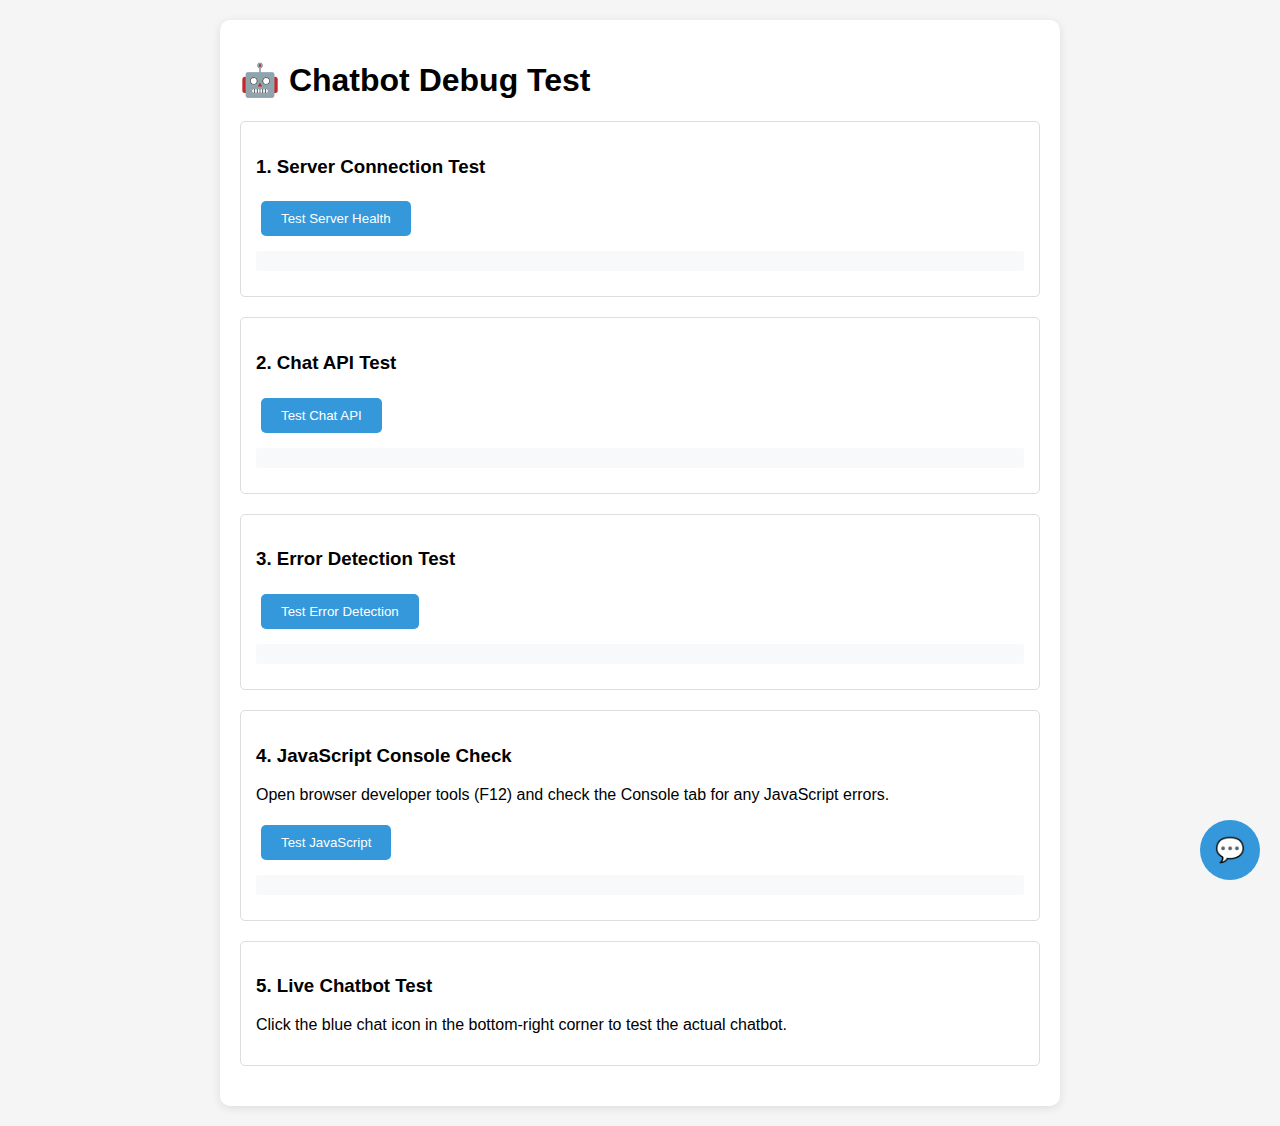
<file: 3d start up app/debug_chatbot.html>
<!DOCTYPE html>
<html lang="en">
<head>
    <meta charset="UTF-8">
    <meta name="viewport" content="width=device-width, initial-scale=1.0">
    <title>Chatbot Debug Test</title>
    <style>
        body {
            font-family: Arial, sans-serif;
            margin: 20px;
            background: #f5f5f5;
        }
        .debug-container {
            max-width: 800px;
            margin: 0 auto;
            background: white;
            padding: 20px;
            border-radius: 10px;
            box-shadow: 0 2px 10px rgba(0,0,0,0.1);
        }
        .test-section {
            margin: 20px 0;
            padding: 15px;
            border: 1px solid #ddd;
            border-radius: 5px;
        }
        .test-button {
            background: #3498db;
            color: white;
            padding: 10px 20px;
            border: none;
            border-radius: 5px;
            cursor: pointer;
            margin: 5px;
        }
        .test-button:hover {
            background: #2980b9;
        }
        .result {
            margin: 10px 0;
            padding: 10px;
            background: #f8f9fa;
            border-radius: 3px;
            font-family: monospace;
        }
        .error {
            background: #ffebee;
            color: #c62828;
        }
        .success {
            background: #e8f5e8;
            color: #2e7d32;
        }
        .chatbot-test {
            position: fixed;
            bottom: 20px;
            right: 20px;
            width: 60px;
            height: 60px;
            background: #3498db;
            border-radius: 50%;
            display: flex;
            align-items: center;
            justify-content: center;
            cursor: pointer;
            color: white;
            font-size: 1.5rem;
            z-index: 1000;
        }
        .chatbot-window-test {
            position: fixed;
            bottom: 90px;
            right: 20px;
            width: 350px;
            height: 400px;
            background: white;
            border-radius: 10px;
            box-shadow: 0 10px 30px rgba(0,0,0,0.2);
            display: none;
            flex-direction: column;
            z-index: 1001;
        }
        .chatbot-window-test.active {
            display: flex;
        }
        .chatbot-header-test {
            background: #3498db;
            color: white;
            padding: 15px;
            border-radius: 10px 10px 0 0;
        }
        .chatbot-messages-test {
            flex: 1;
            padding: 15px;
            overflow-y: auto;
            background: #f8f9fa;
        }
        .chatbot-input-test {
            padding: 15px;
            display: flex;
            gap: 10px;
        }
        .chatbot-input-test input {
            flex: 1;
            padding: 10px;
            border: 1px solid #ddd;
            border-radius: 5px;
        }
        .chatbot-input-test button {
            background: #3498db;
            color: white;
            border: none;
            padding: 10px 15px;
            border-radius: 5px;
            cursor: pointer;
        }
        .message-test {
            margin: 10px 0;
            padding: 10px;
            border-radius: 10px;
            max-width: 80%;
        }
        .bot-message-test {
            background: #e3f2fd;
            align-self: flex-start;
        }
        .user-message-test {
            background: #3498db;
            color: white;
            align-self: flex-end;
            margin-left: auto;
        }
    </style>
</head>
<body>
    <div class="debug-container">
        <h1>🤖 Chatbot Debug Test</h1>
        
        <div class="test-section">
            <h3>1. Server Connection Test</h3>
            <button class="test-button" onclick="testServerConnection()">Test Server Health</button>
            <div id="server-result" class="result"></div>
        </div>
        
        <div class="test-section">
            <h3>2. Chat API Test</h3>
            <button class="test-button" onclick="testChatAPI()">Test Chat API</button>
            <div id="chat-result" class="result"></div>
        </div>
        
        <div class="test-section">
            <h3>3. Error Detection Test</h3>
            <button class="test-button" onclick="testErrorDetection()">Test Error Detection</button>
            <div id="error-result" class="result"></div>
        </div>
        
        <div class="test-section">
            <h3>4. JavaScript Console Check</h3>
            <p>Open browser developer tools (F12) and check the Console tab for any JavaScript errors.</p>
            <button class="test-button" onclick="testJavaScript()">Test JavaScript</button>
            <div id="js-result" class="result"></div>
        </div>
        
        <div class="test-section">
            <h3>5. Live Chatbot Test</h3>
            <p>Click the blue chat icon in the bottom-right corner to test the actual chatbot.</p>
        </div>
    </div>
    
    <!-- Test Chatbot -->
    <div class="chatbot-test" onclick="toggleTestChatbot()">💬</div>
    <div id="test-chatbot-window" class="chatbot-window-test">
        <div class="chatbot-header-test">
            <h3>Test Chatbot</h3>
        </div>
        <div id="test-messages" class="chatbot-messages-test">
            <div class="message-test bot-message-test">
                Hello! I'm a test chatbot. Try asking me about Python errors!
            </div>
        </div>
        <div class="chatbot-input-test">
            <input type="text" id="test-input" placeholder="Type a message...">
            <button onclick="sendTestMessage()">Send</button>
        </div>
    </div>

    <script>
        // Test functions
        async function testServerConnection() {
            const resultDiv = document.getElementById('server-result');
            resultDiv.innerHTML = 'Testing server connection...';
            
            try {
                const response = await fetch('http://localhost:5000/api/health');
                const data = await response.json();
                
                if (response.ok) {
                    resultDiv.innerHTML = `✅ Server is running! Status: ${data.status}`;
                    resultDiv.className = 'result success';
                } else {
                    resultDiv.innerHTML = `❌ Server error: ${response.status}`;
                    resultDiv.className = 'result error';
                }
            } catch (error) {
                resultDiv.innerHTML = `❌ Connection failed: ${error.message}`;
                resultDiv.className = 'result error';
            }
        }
        
        async function testChatAPI() {
            const resultDiv = document.getElementById('chat-result');
            resultDiv.innerHTML = 'Testing chat API...';
            
            try {
                const response = await fetch('http://localhost:5000/api/chat', {
                    method: 'POST',
                    headers: {
                        'Content-Type': 'application/json',
                    },
                    body: JSON.stringify({ message: 'Hello, test message' })
                });
                
                const data = await response.json();
                
                if (response.ok && data.success) {
                    resultDiv.innerHTML = `✅ Chat API working! Response: ${data.response.message.substring(0, 100)}...`;
                    resultDiv.className = 'result success';
                } else {
                    resultDiv.innerHTML = `❌ Chat API error: ${data.error || 'Unknown error'}`;
                    resultDiv.className = 'result error';
                }
            } catch (error) {
                resultDiv.innerHTML = `❌ Chat API failed: ${error.message}`;
                resultDiv.className = 'result error';
            }
        }
        
        async function testErrorDetection() {
            const resultDiv = document.getElementById('error-result');
            resultDiv.innerHTML = 'Testing error detection...';
            
            try {
                const response = await fetch('http://localhost:5000/api/chat', {
                    method: 'POST',
                    headers: {
                        'Content-Type': 'application/json',
                    },
                    body: JSON.stringify({ message: 'SyntaxError: invalid syntax' })
                });
                
                const data = await response.json();
                
                if (response.ok && data.success) {
                    const isErrorHelp = data.response.type === 'error_help';
                    if (isErrorHelp) {
                        resultDiv.innerHTML = `✅ Error detection working! Detected as: ${data.response.type}`;
                        resultDiv.className = 'result success';
                    } else {
                        resultDiv.innerHTML = `⚠️ Error detection not triggered. Response type: ${data.response.type}`;
                        resultDiv.className = 'result';
                    }
                } else {
                    resultDiv.innerHTML = `❌ Error detection test failed: ${data.error || 'Unknown error'}`;
                    resultDiv.className = 'result error';
                }
            } catch (error) {
                resultDiv.innerHTML = `❌ Error detection test failed: ${error.message}`;
                resultDiv.className = 'result error';
            }
        }
        
        function testJavaScript() {
            const resultDiv = document.getElementById('js-result');
            
            try {
                // Test if main functions exist
                const tests = [
                    { name: 'fetch', exists: typeof fetch !== 'undefined' },
                    { name: 'addEventListener', exists: typeof document.addEventListener !== 'undefined' },
                    { name: 'getElementById', exists: typeof document.getElementById !== 'undefined' },
                    { name: 'JSON', exists: typeof JSON !== 'undefined' }
                ];
                
                const results = tests.map(test => 
                    `${test.exists ? '✅' : '❌'} ${test.name}: ${test.exists ? 'Available' : 'Missing'}`
                ).join('<br>');
                
                resultDiv.innerHTML = results;
                resultDiv.className = 'result success';
                
                console.log('JavaScript test completed successfully');
            } catch (error) {
                resultDiv.innerHTML = `❌ JavaScript error: ${error.message}`;
                resultDiv.className = 'result error';
                console.error('JavaScript test failed:', error);
            }
        }
        
        // Test chatbot functions
        function toggleTestChatbot() {
            const window = document.getElementById('test-chatbot-window');
            window.classList.toggle('active');
        }
        
        async function sendTestMessage() {
            const input = document.getElementById('test-input');
            const messages = document.getElementById('test-messages');
            const message = input.value.trim();
            
            if (!message) return;
            
            // Add user message
            const userMsg = document.createElement('div');
            userMsg.className = 'message-test user-message-test';
            userMsg.textContent = message;
            messages.appendChild(userMsg);
            
            input.value = '';
            
            try {
                const response = await fetch('http://localhost:5000/api/chat', {
                    method: 'POST',
                    headers: {
                        'Content-Type': 'application/json',
                    },
                    body: JSON.stringify({ message: message })
                });
                
                const data = await response.json();
                
                // Add bot response
                const botMsg = document.createElement('div');
                botMsg.className = 'message-test bot-message-test';
                
                if (data.success) {
                    botMsg.innerHTML = data.response.message.replace(/\n/g, '<br>');
                } else {
                    botMsg.textContent = `Error: ${data.error}`;
                }
                
                messages.appendChild(botMsg);
                messages.scrollTop = messages.scrollHeight;
                
            } catch (error) {
                const errorMsg = document.createElement('div');
                errorMsg.className = 'message-test bot-message-test';
                errorMsg.textContent = `Connection error: ${error.message}`;
                messages.appendChild(errorMsg);
            }
        }
        
        // Allow Enter key to send message
        document.getElementById('test-input').addEventListener('keypress', function(e) {
            if (e.key === 'Enter') {
                sendTestMessage();
            }
        });
        
        // Auto-run server test on load
        window.addEventListener('load', function() {
            setTimeout(testServerConnection, 1000);
        });
    </script>
</body>
</html>
</file>
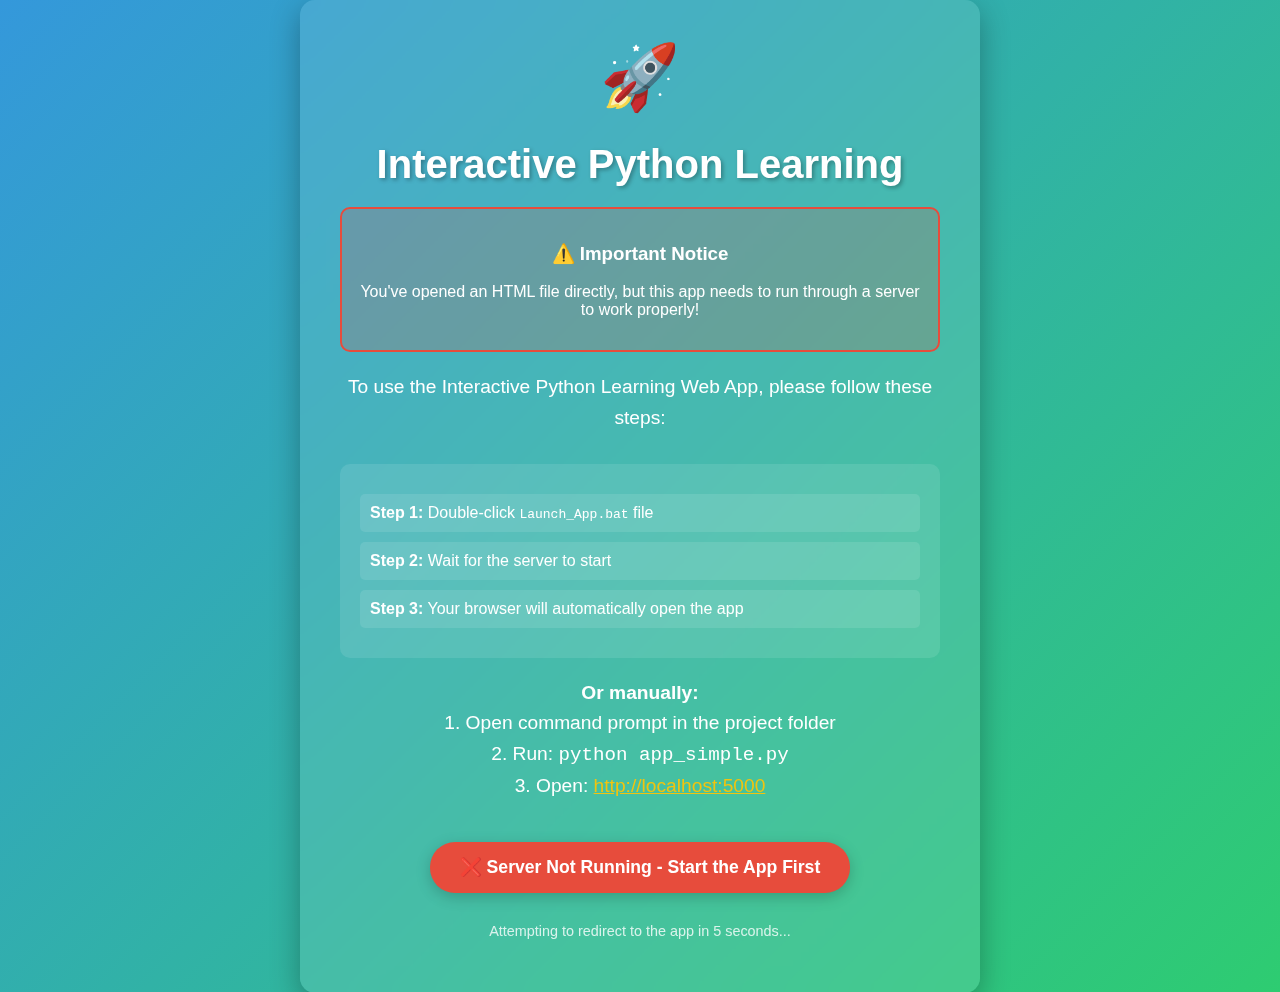
<file: 3d start up app/OPEN_THIS_INSTEAD.html>
<!DOCTYPE html>
<html lang="en">
<head>
    <meta charset="UTF-8">
    <meta name="viewport" content="width=device-width, initial-scale=1.0">
    <title>Interactive Python Learning - Redirect</title>
    <style>
        body {
            font-family: 'Segoe UI', Tahoma, Geneva, Verdana, sans-serif;
            background: linear-gradient(135deg, #3498db, #2ecc71);
            color: white;
            margin: 0;
            padding: 0;
            display: flex;
            justify-content: center;
            align-items: center;
            min-height: 100vh;
            text-align: center;
        }
        .container {
            background: rgba(255, 255, 255, 0.1);
            padding: 40px;
            border-radius: 15px;
            backdrop-filter: blur(10px);
            box-shadow: 0 10px 30px rgba(0, 0, 0, 0.3);
            max-width: 600px;
        }
        h1 {
            font-size: 2.5rem;
            margin-bottom: 20px;
            text-shadow: 2px 2px 4px rgba(0, 0, 0, 0.3);
        }
        .icon {
            font-size: 4rem;
            margin-bottom: 20px;
        }
        .message {
            font-size: 1.2rem;
            margin-bottom: 30px;
            line-height: 1.6;
        }
        .steps {
            background: rgba(255, 255, 255, 0.1);
            padding: 20px;
            border-radius: 10px;
            margin: 20px 0;
            text-align: left;
        }
        .step {
            margin: 10px 0;
            padding: 10px;
            background: rgba(255, 255, 255, 0.1);
            border-radius: 5px;
        }
        .button {
            display: inline-block;
            background: #e74c3c;
            color: white;
            padding: 15px 30px;
            text-decoration: none;
            border-radius: 25px;
            font-weight: bold;
            font-size: 1.1rem;
            margin: 10px;
            transition: all 0.3s ease;
            box-shadow: 0 4px 15px rgba(0, 0, 0, 0.2);
        }
        .button:hover {
            background: #c0392b;
            transform: translateY(-2px);
            box-shadow: 0 6px 20px rgba(0, 0, 0, 0.3);
        }
        .auto-redirect {
            font-size: 0.9rem;
            opacity: 0.8;
            margin-top: 20px;
        }
        .warning {
            background: rgba(231, 76, 60, 0.2);
            border: 2px solid #e74c3c;
            padding: 15px;
            border-radius: 10px;
            margin: 20px 0;
        }
    </style>
</head>
<body>
    <div class="container">
        <div class="icon">🚀</div>
        <h1>Interactive Python Learning</h1>
        
        <div class="warning">
            <h3>⚠️ Important Notice</h3>
            <p>You've opened an HTML file directly, but this app needs to run through a server to work properly!</p>
        </div>
        
        <div class="message">
            To use the Interactive Python Learning Web App, please follow these steps:
        </div>
        
        <div class="steps">
            <div class="step">
                <strong>Step 1:</strong> Double-click <code>Launch_App.bat</code> file
            </div>
            <div class="step">
                <strong>Step 2:</strong> Wait for the server to start
            </div>
            <div class="step">
                <strong>Step 3:</strong> Your browser will automatically open the app
            </div>
        </div>
        
        <div class="message">
            <strong>Or manually:</strong>
            <br>1. Open command prompt in the project folder
            <br>2. Run: <code>python app_simple.py</code>
            <br>3. Open: <a href="http://localhost:5000" style="color: #f1c40f;">http://localhost:5000</a>
        </div>
        
        <a href="http://localhost:5000" class="button" id="tryButton">
            🌐 Try Opening App (if server is running)
        </a>
        
        <div class="auto-redirect">
            <p>Attempting to redirect to the app in <span id="countdown">5</span> seconds...</p>
        </div>
    </div>

    <script>
        // Countdown and auto-redirect
        let countdown = 5;
        const countdownElement = document.getElementById('countdown');
        const tryButton = document.getElementById('tryButton');
        
        const timer = setInterval(() => {
            countdown--;
            countdownElement.textContent = countdown;
            
            if (countdown <= 0) {
                clearInterval(timer);
                // Try to redirect to the Flask app
                window.location.href = 'http://localhost:5000';
            }
        }, 1000);
        
        // Test if server is running
        fetch('http://localhost:5000/api/health')
            .then(response => {
                if (response.ok) {
                    tryButton.style.background = '#27ae60';
                    tryButton.innerHTML = '✅ Server is Running - Click to Open App';
                }
            })
            .catch(() => {
                tryButton.style.background = '#e74c3c';
                tryButton.innerHTML = '❌ Server Not Running - Start the App First';
                tryButton.onclick = function(e) {
                    e.preventDefault();
                    alert('Please start the Flask server first by running:\n\n1. Double-click Launch_App.bat\nOR\n2. Run: python app_simple.py');
                };
            });
    </script>
</body>
</html>
</file>
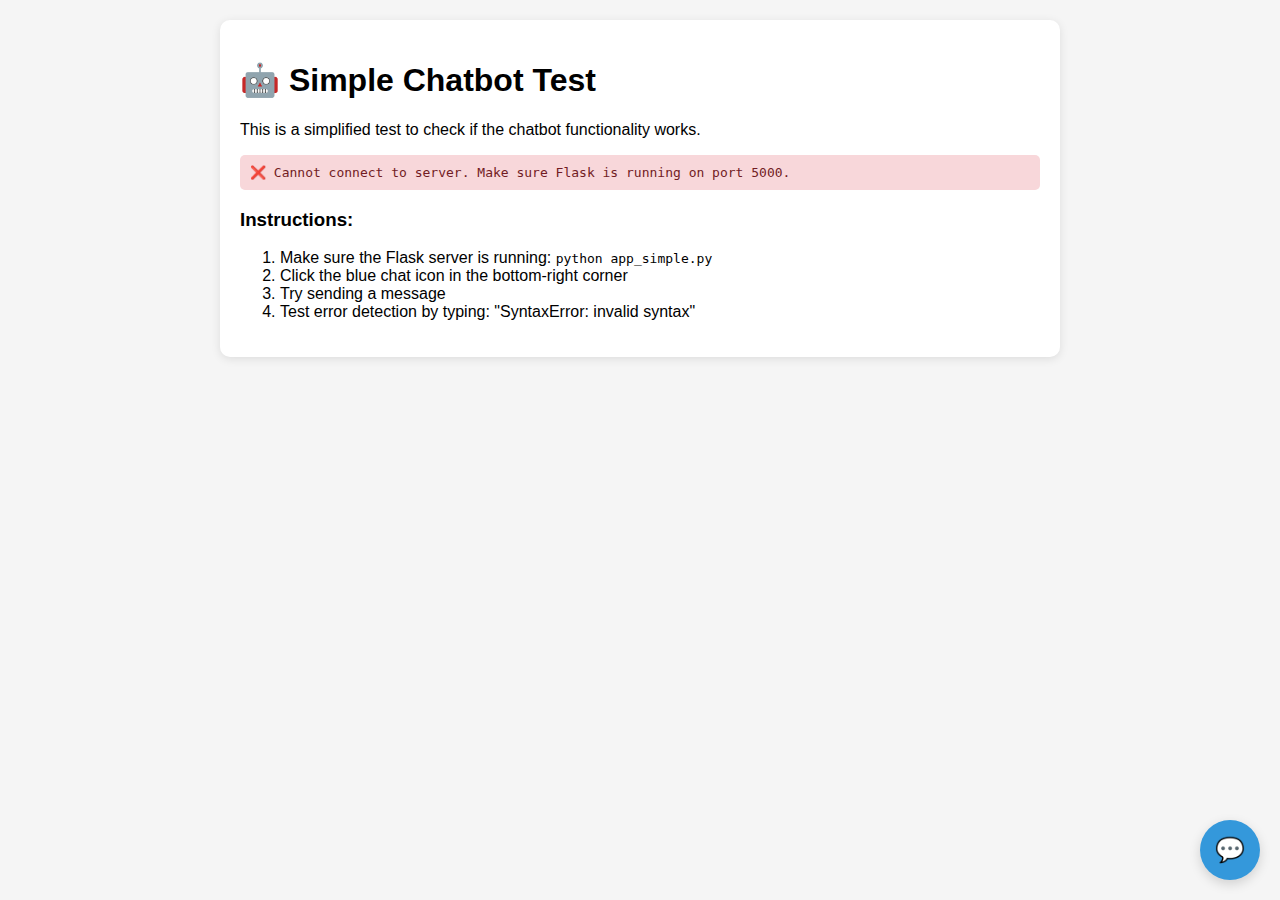
<file: 3d start up app/simple_chatbot_test.html>
<!DOCTYPE html>
<html lang="en">
<head>
    <meta charset="UTF-8">
    <meta name="viewport" content="width=device-width, initial-scale=1.0">
    <title>Simple Chatbot Test</title>
    <style>
        body {
            font-family: Arial, sans-serif;
            margin: 0;
            padding: 20px;
            background: #f5f5f5;
        }
        
        .container {
            max-width: 800px;
            margin: 0 auto;
            background: white;
            padding: 20px;
            border-radius: 10px;
            box-shadow: 0 2px 10px rgba(0,0,0,0.1);
        }
        
        /* Chatbot Styles */
        .chatbot-container {
            position: fixed;
            bottom: 20px;
            right: 20px;
            z-index: 1000;
        }

        .chatbot-toggle {
            width: 60px;
            height: 60px;
            background: #3498db;
            border-radius: 50%;
            display: flex;
            align-items: center;
            justify-content: center;
            cursor: pointer;
            box-shadow: 0 4px 12px rgba(0,0,0,0.15);
            transition: all 0.3s ease;
            color: white;
            font-size: 1.5rem;
        }

        .chatbot-toggle:hover {
            background: #2c3e50;
            transform: scale(1.1);
        }

        .chatbot-window {
            position: absolute;
            bottom: 80px;
            right: 0;
            width: 350px;
            height: 500px;
            background: white;
            border-radius: 8px;
            box-shadow: 0 10px 30px rgba(0,0,0,0.2);
            display: none;
            flex-direction: column;
            overflow: hidden;
        }

        .chatbot-window.active {
            display: flex;
        }

        .chatbot-header {
            background: #3498db;
            color: white;
            padding: 15px 20px;
            display: flex;
            justify-content: space-between;
            align-items: center;
        }

        .chatbot-header h3 {
            margin: 0;
            font-size: 1.1rem;
        }

        .chatbot-close {
            background: none;
            border: none;
            color: white;
            font-size: 1.2rem;
            cursor: pointer;
            padding: 0;
            width: 24px;
            height: 24px;
            display: flex;
            align-items: center;
            justify-content: center;
        }

        .chatbot-messages {
            flex: 1;
            padding: 15px;
            overflow-y: auto;
            background: #f8f9fa;
        }

        .message {
            margin-bottom: 15px;
            display: flex;
            align-items: flex-start;
        }

        .message.user-message {
            justify-content: flex-end;
        }

        .message-content {
            max-width: 80%;
            padding: 10px 15px;
            border-radius: 18px;
            font-size: 0.9rem;
            line-height: 1.4;
        }

        .bot-message .message-content {
            background: white;
            color: #2c3e50;
            border-bottom-left-radius: 4px;
        }

        .user-message .message-content {
            background: #3498db;
            color: white;
            border-bottom-right-radius: 4px;
        }

        .chatbot-input {
            padding: 15px;
            display: flex;
            gap: 10px;
            border-top: 1px solid #dee2e6;
        }

        .chatbot-input input {
            flex: 1;
            padding: 10px 15px;
            border: 1px solid #dee2e6;
            border-radius: 20px;
            outline: none;
            font-size: 0.9rem;
        }

        .chatbot-input input:focus {
            border-color: #3498db;
        }

        .chatbot-send-btn {
            background: #3498db;
            color: white;
            border: none;
            border-radius: 50%;
            width: 40px;
            height: 40px;
            display: flex;
            align-items: center;
            justify-content: center;
            cursor: pointer;
            transition: all 0.3s ease;
        }

        .chatbot-send-btn:hover {
            background: #2c3e50;
        }
        
        .status {
            margin: 10px 0;
            padding: 10px;
            border-radius: 5px;
            font-family: monospace;
        }
        
        .status.success {
            background: #d4edda;
            color: #155724;
        }
        
        .status.error {
            background: #f8d7da;
            color: #721c24;
        }
    </style>
</head>
<body>
    <div class="container">
        <h1>🤖 Simple Chatbot Test</h1>
        <p>This is a simplified test to check if the chatbot functionality works.</p>
        
        <div id="status" class="status">Checking server connection...</div>
        
        <h3>Instructions:</h3>
        <ol>
            <li>Make sure the Flask server is running: <code>python app_simple.py</code></li>
            <li>Click the blue chat icon in the bottom-right corner</li>
            <li>Try sending a message</li>
            <li>Test error detection by typing: "SyntaxError: invalid syntax"</li>
        </ol>
    </div>

    <!-- Chatbot -->
    <div class="chatbot-container">
        <div id="chatbot-toggle" class="chatbot-toggle">
            💬
        </div>
        <div id="chatbot-window" class="chatbot-window">
            <div class="chatbot-header">
                <h3>🤖 Python Assistant</h3>
                <button id="chatbot-close" class="chatbot-close">
                    ×
                </button>
            </div>
            <div id="chatbot-messages" class="chatbot-messages">
                <div class="message bot-message">
                    <div class="message-content">
                        Hello! I'm your Python learning assistant. Ask me anything about programming or paste error messages for help!
                    </div>
                </div>
            </div>
            <div class="chatbot-input">
                <input type="text" id="chatbot-input-field" placeholder="Ask me about Python...">
                <button id="chatbot-send" class="chatbot-send-btn">
                    ➤
                </button>
            </div>
        </div>
    </div>

    <script>
        // Simple chatbot implementation
        class SimpleChatbot {
            constructor() {
                console.log('SimpleChatbot initializing...');
                this.isOpen = false;
                this.isTyping = false;
                
                this.initializeElements();
                this.initializeEventListeners();
                this.checkServerConnection();
            }
            
            initializeElements() {
                this.toggle = document.getElementById('chatbot-toggle');
                this.window = document.getElementById('chatbot-window');
                this.close = document.getElementById('chatbot-close');
                this.messages = document.getElementById('chatbot-messages');
                this.input = document.getElementById('chatbot-input-field');
                this.send = document.getElementById('chatbot-send');
                
                console.log('Elements initialized:', {
                    toggle: !!this.toggle,
                    window: !!this.window,
                    close: !!this.close,
                    messages: !!this.messages,
                    input: !!this.input,
                    send: !!this.send
                });
            }
            
            initializeEventListeners() {
                if (this.toggle) {
                    this.toggle.addEventListener('click', () => this.toggleChatbot());
                }
                
                if (this.close) {
                    this.close.addEventListener('click', () => this.closeChatbot());
                }
                
                if (this.send) {
                    this.send.addEventListener('click', () => this.sendMessage());
                }
                
                if (this.input) {
                    this.input.addEventListener('keypress', (e) => {
                        if (e.key === 'Enter') {
                            this.sendMessage();
                        }
                    });
                }
                
                console.log('Event listeners initialized');
            }
            
            async checkServerConnection() {
                const statusDiv = document.getElementById('status');
                try {
                    const response = await fetch('http://localhost:5000/api/health');
                    if (response.ok) {
                        statusDiv.textContent = '✅ Server is running! Chatbot should work.';
                        statusDiv.className = 'status success';
                    } else {
                        statusDiv.textContent = '❌ Server responded with error. Check if Flask is running.';
                        statusDiv.className = 'status error';
                    }
                } catch (error) {
                    statusDiv.textContent = '❌ Cannot connect to server. Make sure Flask is running on port 5000.';
                    statusDiv.className = 'status error';
                }
            }
            
            toggleChatbot() {
                console.log('Toggle chatbot clicked');
                this.isOpen = !this.isOpen;
                
                if (this.isOpen) {
                    this.window.classList.add('active');
                    this.input.focus();
                    this.toggle.textContent = '×';
                } else {
                    this.window.classList.remove('active');
                    this.toggle.textContent = '💬';
                }
            }
            
            closeChatbot() {
                console.log('Close chatbot clicked');
                this.isOpen = false;
                this.window.classList.remove('active');
                this.toggle.textContent = '💬';
            }
            
            async sendMessage() {
                const message = this.input.value.trim();
                if (!message || this.isTyping) return;
                
                console.log('Sending message:', message);
                
                // Add user message
                this.addMessage(message, 'user');
                this.input.value = '';
                
                // Show typing indicator
                this.isTyping = true;
                this.addTypingIndicator();
                
                try {
                    const response = await fetch('http://localhost:5000/api/chat', {
                        method: 'POST',
                        headers: {
                            'Content-Type': 'application/json',
                        },
                        body: JSON.stringify({ message: message })
                    });
                    
                    const data = await response.json();
                    
                    // Remove typing indicator
                    this.removeTypingIndicator();
                    this.isTyping = false;
                    
                    if (data.success) {
                        this.addMessage(data.response.message, 'bot');
                    } else {
                        this.addMessage(`Error: ${data.error}`, 'bot');
                    }
                    
                } catch (error) {
                    console.error('Chat error:', error);
                    this.removeTypingIndicator();
                    this.isTyping = false;
                    this.addMessage(`Connection error: ${error.message}`, 'bot');
                }
            }
            
            addMessage(content, type) {
                const messageDiv = document.createElement('div');
                messageDiv.className = `message ${type}-message`;
                
                const contentDiv = document.createElement('div');
                contentDiv.className = 'message-content';
                contentDiv.innerHTML = content.replace(/\n/g, '<br>');
                
                messageDiv.appendChild(contentDiv);
                this.messages.appendChild(messageDiv);
                
                this.scrollToBottom();
            }
            
            addTypingIndicator() {
                const typingDiv = document.createElement('div');
                typingDiv.className = 'message bot-message typing-indicator';
                typingDiv.innerHTML = '<div class="message-content">Typing...</div>';
                this.messages.appendChild(typingDiv);
                this.scrollToBottom();
            }
            
            removeTypingIndicator() {
                const typing = this.messages.querySelector('.typing-indicator');
                if (typing) {
                    typing.remove();
                }
            }
            
            scrollToBottom() {
                this.messages.scrollTop = this.messages.scrollHeight;
            }
        }
        
        // Initialize when page loads
        document.addEventListener('DOMContentLoaded', function() {
            console.log('DOM loaded, initializing chatbot...');
            window.chatbot = new SimpleChatbot();
        });
    </script>
</body>
</html>
</file>
